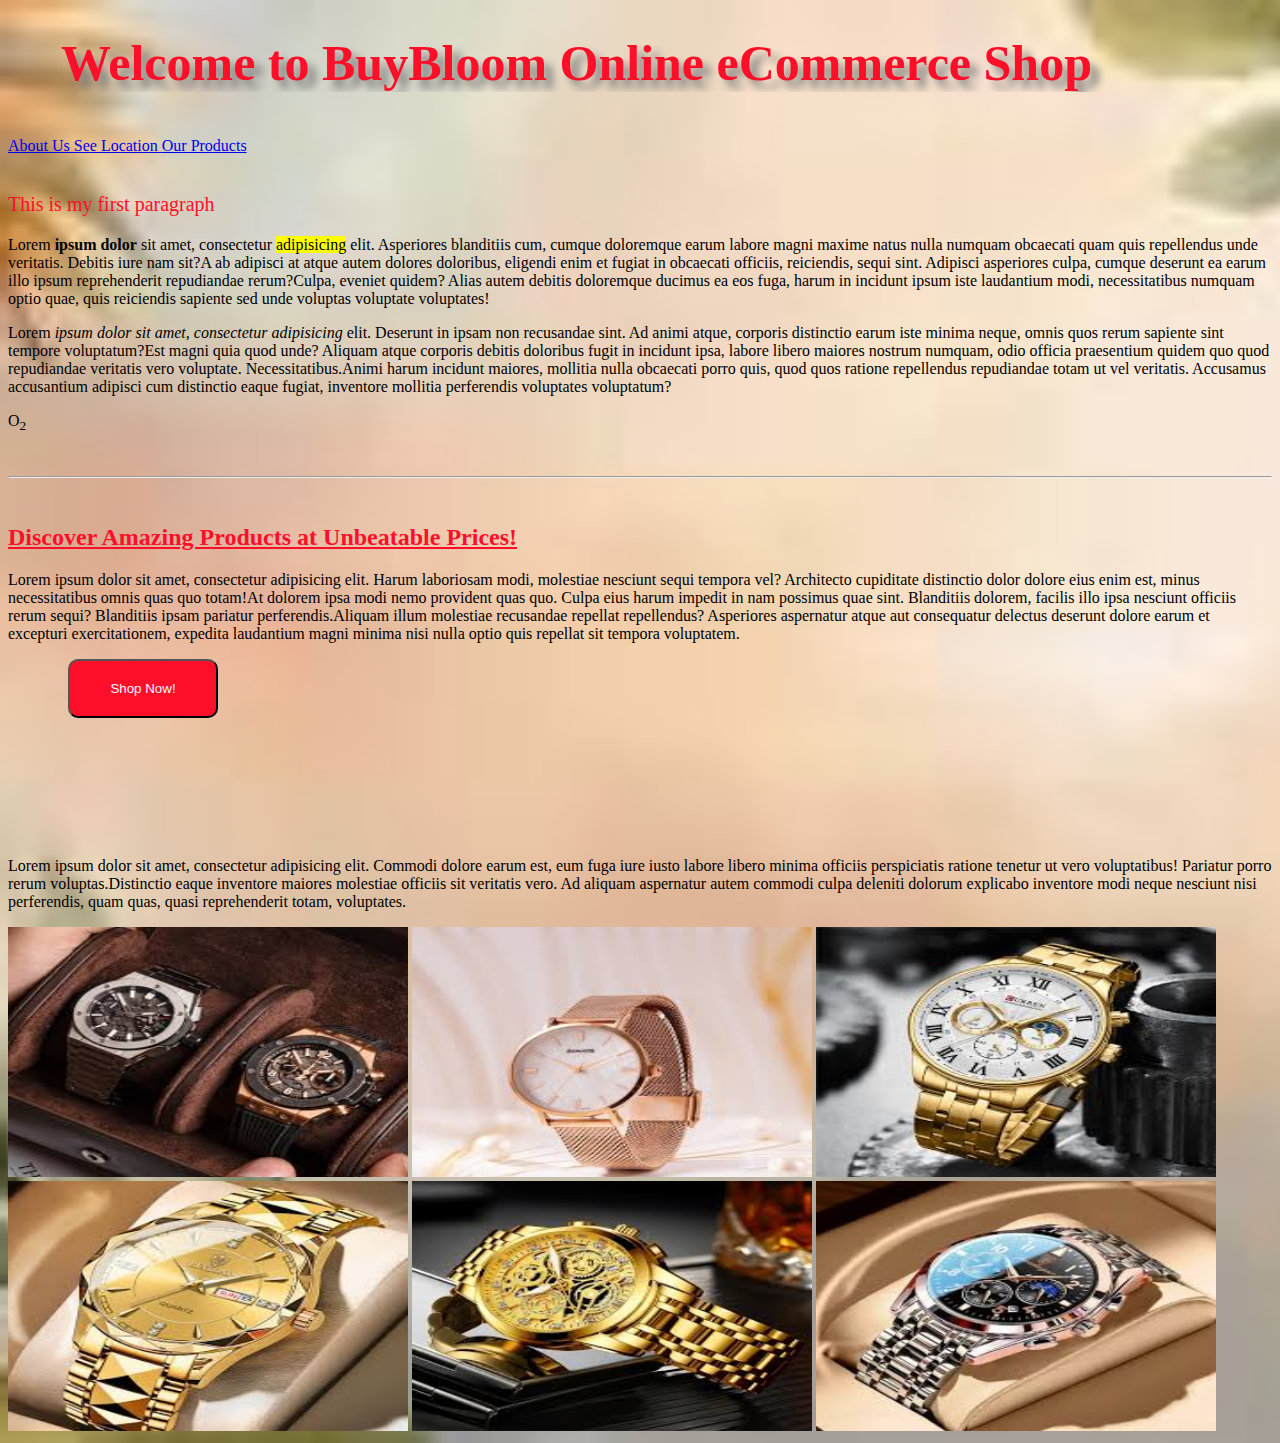
<file: index.html>
<!doctype html>
<html lang="en">
<head>
    <meta charset="UTF-8">
    <meta name="viewport"
          content="width=device-width, user-scalable=no, initial-scale=1.0, maximum-scale=1.0, minimum-scale=1.0">
    <meta http-equiv="X-UA-Compatible" content="ie=edge">
    <!----Favicon-->
    <link rel="icon" href="assets/home.png">

    <title>Homepage</title>

    <link rel="stylesheet" href="css/main.css">


    <style>

        body{
            background-image: url("assets/image.png");
            background-repeat: no-repeat;
            background-size: cover;

        }

    </style>




</head>
<body>

<h1><marquee behavior="alternate" direction="right">Welcome to BuyBloom Online eCommerce Shop</marquee> </h1>

<!----Links--->
<a href="about.html" target="_blank"> About Us  </a>
<a href="location.html" target="_self"> See Location </a>
<a href="products.html">Our Products</a>





<br><br>


<p style="color: #fe0f29; font-size: 20px">This is my first paragraph</p>
<p><span>Lorem <b>ipsum dolor</b> sit amet, consectetur <mark>adipisicing</mark> elit. Asperiores blanditiis cum, cumque doloremque earum labore magni maxime natus nulla numquam obcaecati quam quis repellendus unde veritatis. Debitis iure nam sit?</span><span>A ab adipisci at atque autem dolores doloribus, eligendi enim et fugiat in obcaecati officiis, reiciendis, sequi sint. Adipisci asperiores culpa, cumque deserunt ea earum illo ipsum reprehenderit repudiandae rerum?</span><span>Culpa, eveniet quidem? Alias autem debitis doloremque ducimus ea eos fuga, harum in incidunt ipsum iste laudantium modi, necessitatibus numquam optio quae, quis reiciendis sapiente sed unde voluptas voluptate voluptates!</span></p>
<p><span>Lorem <i>ipsum dolor sit amet, consectetur adipisicing</i> elit. Deserunt in ipsam non recusandae sint. Ad animi atque, corporis distinctio earum iste minima neque, omnis quos rerum sapiente sint tempore voluptatum?</span><span>Est magni quia quod unde? Aliquam atque corporis debitis doloribus fugit in incidunt ipsa, labore libero maiores nostrum numquam, odio officia praesentium quidem quo quod repudiandae veritatis vero voluptate. Necessitatibus.</span><span>Animi harum incidunt maiores, mollitia nulla obcaecati porro quis, quod quos ratione repellendus repudiandae totam ut vel veritatis. Accusamus accusantium adipisci cum distinctio eaque fugiat, inventore mollitia perferendis voluptates voluptatum?</span></p>
<p>O<sub>2</sub></p>


<br>
<hr>

<br>

<h2 style="color: #fe0f29"> <u>Discover Amazing Products at Unbeatable Prices!</u> </h2>
<p><span>Lorem ipsum dolor sit amet, consectetur adipisicing elit. Harum laboriosam modi, molestiae nesciunt sequi tempora vel? Architecto cupiditate distinctio dolor dolore eius enim est, minus necessitatibus omnis quas quo totam!</span><span>At dolorem ipsa modi nemo provident quas quo. Culpa eius harum impedit in nam possimus quae sint. Blanditiis dolorem, facilis illo ipsa nesciunt officiis rerum sequi? Blanditiis ipsam pariatur perferendis.</span><span>Aliquam illum molestiae recusandae repellat repellendus? Asperiores aspernatur atque aut consequatur delectus deserunt dolore earum et excepturi exercitationem, expedita laudantium magni minima nisi nulla optio quis repellat sit tempora voluptatem.</span></p>
<button>Shop Now!</button>

<br><br><br>

<h2>
    <marquee behavior="" direction="up"> Featured Products </marquee> </h2>
<p><span>Lorem ipsum dolor sit amet, consectetur adipisicing elit. Commodi dolore earum est, eum fuga iure iusto labore libero minima officiis perspiciatis ratione tenetur ut vero voluptatibus! Pariatur porro rerum voluptas.</span><span>Distinctio eaque inventore maiores molestiae officiis sit veritatis vero. Ad aliquam aspernatur autem commodi culpa deleniti dolorum explicabo inventore modi neque nesciunt nisi perferendis, quam quas, quasi reprehenderit totam, voluptates.</span></p>

<img src="assets/watch7.jpeg" alt="watch">
<img src="assets/watch2.jpeg" alt="">
<img src="assets/watch3.jpeg" alt="">
<img src="assets/watch4.jpeg" alt="">
<img src="assets/watch5.jpeg" alt="">
<img src="assets/watch1.jpeg" alt="">







</body>
</html>
</file>
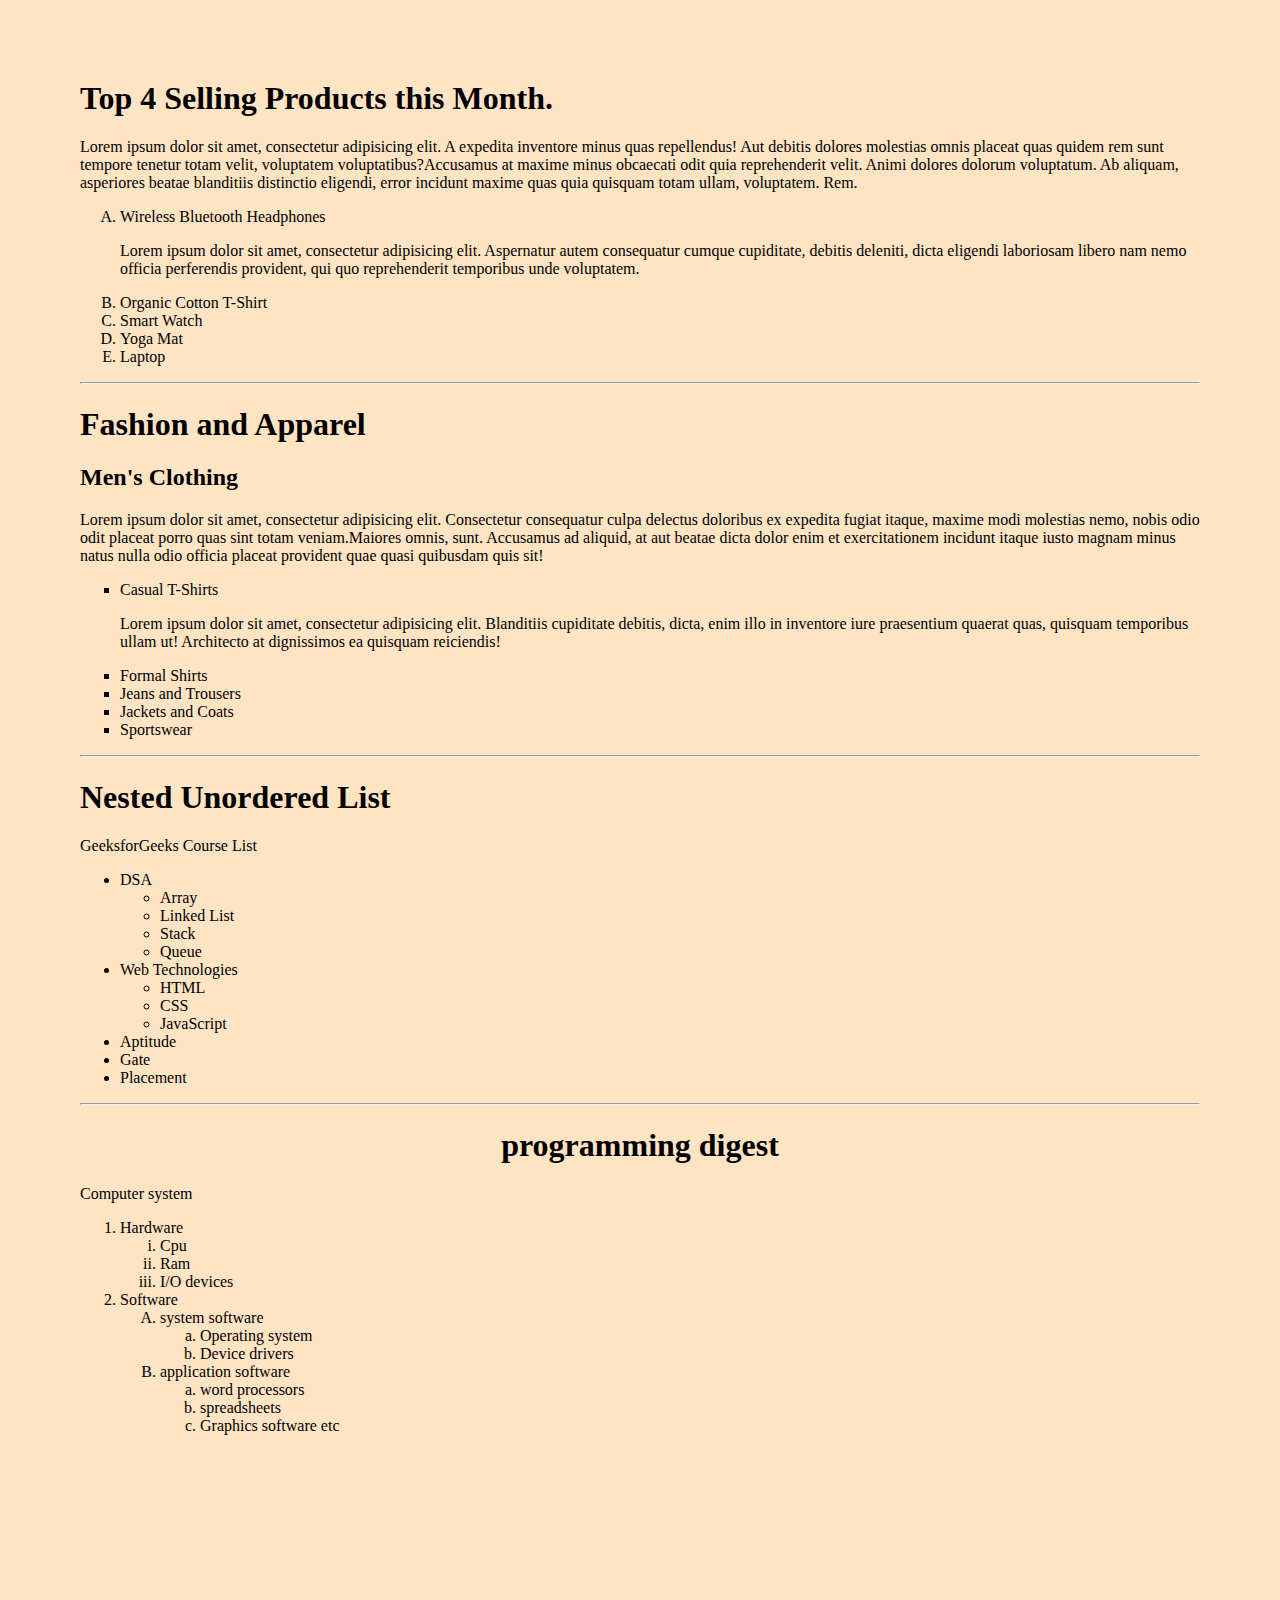
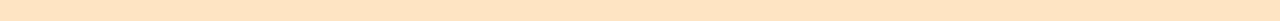
<file: about.html>
<!doctype html>
<html lang="en">
<head>
    <meta charset="UTF-8">
    <meta name="viewport"
          content="width=device-width, user-scalable=no, initial-scale=1.0, maximum-scale=1.0, minimum-scale=1.0">
    <meta http-equiv="X-UA-Compatible" content="ie=edge">

    <link rel="icon" href="assets/about.png">
    <title>About Page - BuyBloom</title>

    <link rel="stylesheet" href="css/about.css">


</head>
<body>

<!----Ordered List----->
<h1>Top 4 Selling Products this Month.</h1>
<p><span>Lorem ipsum dolor sit amet, consectetur adipisicing elit. A expedita inventore minus quas repellendus! Aut debitis dolores molestias omnis placeat quas quidem rem sunt tempore tenetur totam velit, voluptatem voluptatibus?</span><span>Accusamus at maxime minus obcaecati odit quia reprehenderit velit. Animi dolores dolorum voluptatum. Ab aliquam, asperiores beatae blanditiis distinctio eligendi, error incidunt maxime quas quia quisquam totam ullam, voluptatem. Rem.</span></p>

<ol type="A">
    <li>Wireless Bluetooth Headphones</li>
    <p>Lorem ipsum dolor sit amet, consectetur adipisicing elit. Aspernatur autem consequatur cumque cupiditate, debitis deleniti, dicta eligendi laboriosam libero nam nemo officia perferendis provident, qui quo reprehenderit temporibus unde voluptatem.</p>
    <li>Organic Cotton T-Shirt</li>
    <li>Smart Watch</li>
    <li>Yoga Mat</li>
    <li>Laptop</li>
</ol>

<hr>





<!-----Unordered List---->
<h1>Fashion and Apparel</h1>
<h2>Men's Clothing</h2>
<p><span>Lorem ipsum dolor sit amet, consectetur adipisicing elit. Consectetur consequatur culpa delectus doloribus ex expedita fugiat itaque, maxime modi molestias nemo, nobis odio odit placeat porro quas sint totam veniam.</span><span>Maiores omnis, sunt. Accusamus ad aliquid, at aut beatae dicta dolor enim et exercitationem incidunt itaque iusto magnam minus natus nulla odio officia placeat provident quae quasi quibusdam quis sit!</span></p>

<ul style="list-style-type: square">
    <li>Casual T-Shirts</li>
    <p>Lorem ipsum dolor sit amet, consectetur adipisicing elit. Blanditiis cupiditate debitis, dicta, enim illo in inventore iure praesentium quaerat quas, quisquam temporibus ullam ut! Architecto at dignissimos ea quisquam reiciendis!</p>
    <li>Formal Shirts</li>
    <li>Jeans and Trousers</li>
    <li>Jackets and Coats</li>
    <li>Sportswear</li>
</ul>

<hr>

<!---Nested List-->
<h1>Nested Unordered List</h1>
<p>GeeksforGeeks Course List</p>


<ul>
    <li>DSA

        <ul>
            <li>Array</li>
            <li>Linked List</li>
            <li>Stack</li>
            <li>Queue</li>
        </ul>

    </li>
    <li>Web Technologies

        <ul>
            <li>HTML</li>
            <li>CSS</li>
            <li>JavaScript</li>
        </ul>


    </li>
    <li>Aptitude</li>
    <li>Gate</li>
    <li>Placement</li>
</ul>

<hr>
<!--assignment-->
<h1 style="text-align: center">programming digest</h1>
<p>Computer system</p>
<ol>

    <li>Hardware
    <ol type="i">
        <li>Cpu</li>
        <li>Ram</li>
        <li>I/O devices</li>
    </ol>

    </li>
    <li>Software
    <ol type="A">
        <li>system software
        <ol type="a">
            <li>Operating system</li>
            <li>Device drivers</li>
        </ol>
        </li>
        <li>application software
        <ol type="a">
            <li>word processors</li>
            <li>spreadsheets</li>
            <li>Graphics software etc</li>
        </ol>
        </li>
    </ol>

    </li>

</ol>










<br><br><br><br><br>
</body>
</html>
</file>
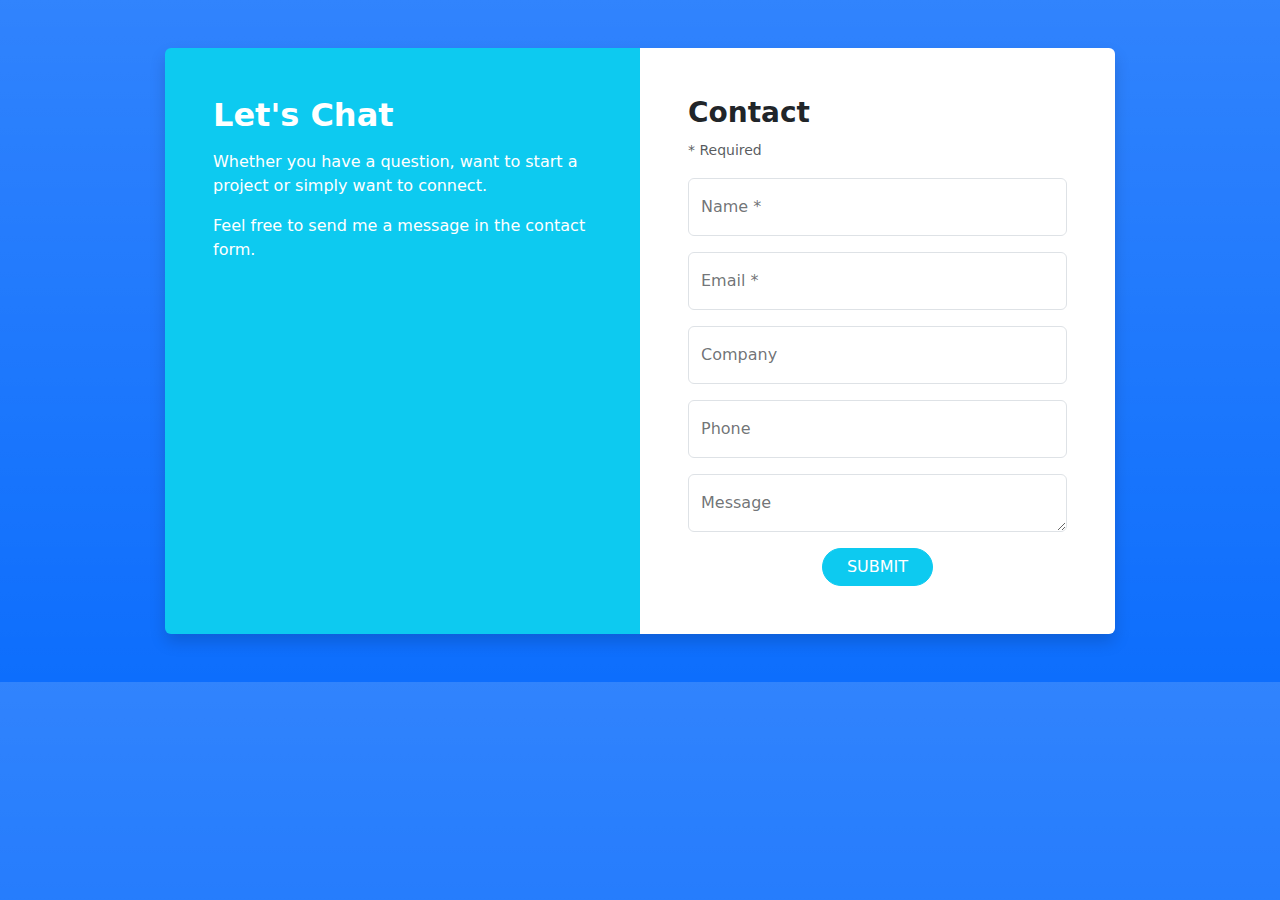
<file: contact.html>
<!DOCTYPE html>
<html lang="en">
<head>
    <meta charset="UTF-8">
    <meta name="viewport" content="width=device-width, initial-scale=1.0">
    <title>contact</title>
    <link rel="stylesheet" href="bootstrap/css/bootstrap.min.css">

    <script src="bootstrap/js/bootstrap.min.js"></script>
</head>
<body class="bg-primary bg-gradient">
    

    <div class="container py-5">
  <div class="row justify-content-center">
    <div class="col-lg-10">

      <div class="row shadow rounded overflow-hidden">

        
        <div class="col-md-6 bg-info text-white p-5">
          <h2 class="fw-bold">Let's Chat</h2>
          <p class="mt-3">
            Whether you have a question, want to start a project or simply want to
            connect.
          </p>
          <p> Feel free to send me a message in the contact form.</p>
        </div>

    
        <div class="col-md-6 bg-white p-5">
          <h3 class="fw-bold">Contact</h3>
          <small class="text-muted">* Required</small>

          <form action="" class="mt-3">

            <div class=" mb-3 form-floating">
              <label class="name">Name *</label>
              <input type="text" class="form-control" id="name" required>
            </div>

            <div class="mb-3 form-floating">
              <label class="email">Email *</label>
              <input type="email" class="form-control" id="email" required>
            </div>

            <div class="mb-3 form-floating">
              <label class="company">Company</label>
              <input type="text" class="form-control" id="Company">
            </div>

            <div class="mb-3 form-floating">
              <label class="phone">Phone</label>
              <input type="tel" class="form-control" id="phone">
            </div>

            <div class="mb-3 form-floating">
              <label class="message">Message</label>
              <textarea class="form-control" rows="5" id="message"></textarea>
            </div>

            <div class="text-center">
                <button type="submit" class="btn btn-info text-white px-4 rounded-pill ">SUBMIT</button>
            </div>

          </form>
        </div>

      </div>
    </div>
  </div>
</div>
</body>
</html>
</file>
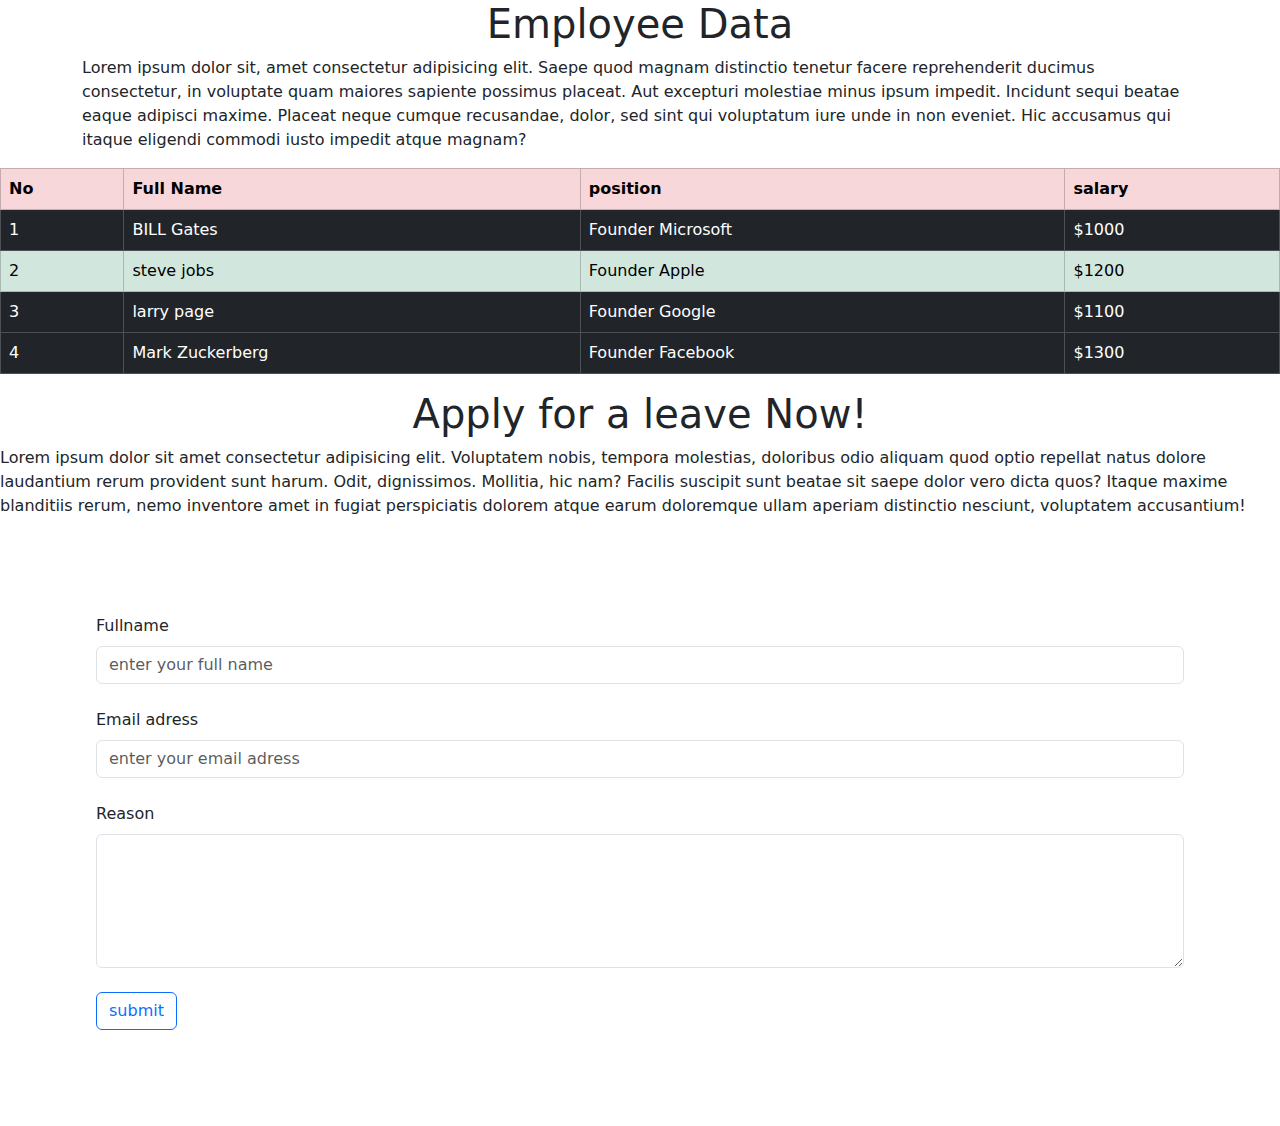
<file: employee.html>
<!DOCTYPE html>
<html lang="en">
<head>
    <meta charset="UTF-8">
    <meta name="viewport" content="width=device-width, initial-scale=1.0">
    <title>Employee pge- BuyBloom</title>

    <link rel="stylesheet" href="bootstrap/css/bootstrap.min.css">

    <script src="bootstrap/js/bootstrap.min.js"></script>
</head>
<body>
    <h1 class="text-center">Employee Data</h1>
    <p class="container">Lorem ipsum dolor sit, amet consectetur adipisicing elit. Saepe quod magnam distinctio tenetur facere reprehenderit ducimus consectetur, in voluptate quam maiores sapiente possimus placeat. Aut excepturi molestiae minus ipsum impedit.
    Incidunt sequi beatae eaque adipisci maxime. Placeat neque cumque recusandae, dolor, sed sint qui voluptatum iure unde in non eveniet. Hic accusamus qui itaque eligendi commodi iusto impedit atque magnam?</p>

   <table class="table table-bordered table-hover table-dark">
     <tr class="table-danger">
       <th>No</th>
       <th>Full Name </th>
       <th>position</th>
       <th>salary</th>

     </tr>
      <tr class="table-dark">
        <td>1</td>
        <td>BILL Gates</td>
        <td>Founder Microsoft</td>
        <td>$1000</td>
      </tr>
      
      <tr class="table-success">
        <td>2</td>
        <td>steve jobs</td>
        <td>Founder Apple</td>
        <td>$1200</td>
      </tr>
       
      <tr>
        <td>3</td>
        <td>larry page</td>
        <td>Founder Google</td>
        <td>$1100</td>
      </tr>
       
      <tr>
        <td>4</td>
        <td>Mark Zuckerberg</td>
        <td>Founder Facebook</td>
        <td>$1300</td>
      </tr>

   </table>
   <!--Bootsrap form-->
   <h1 class="text-center">Apply for a leave Now!</h1>
   <p>Lorem ipsum dolor sit amet consectetur adipisicing elit. Voluptatem nobis, tempora molestias, doloribus odio aliquam quod optio repellat natus dolore laudantium rerum provident sunt harum. Odit, dignissimos. Mollitia, hic nam?
   Facilis suscipit sunt beatae sit saepe dolor vero dicta quos? Itaque maxime blanditiis rerum, nemo inventore amet in fugiat perspiciatis dolorem atque earum doloremque ullam aperiam distinctio nesciunt, voluptatem accusantium!</p>
   
   <form action="" class="m-5  p-5 rounded-5">

    <div class="mb-4">
        <label for="fullname" class="form-label">Fullname</label>
    <input type="text" class="form-control" id="fullname" placeholder="enter your full name">
    </div>

    <div class="mb-4">
        <label for="email" class="form-label">Email adress</label>
    <input type="email" class="form-control" id="email" placeholder="enter your email adress">
    </div>

    <div class="mb-4">
     <label for="reason" class="form-label">Reason</label>
     <textarea name="" id="" class="form-control" rows="5"></textarea>
    </div>
    <button class="btn btn-outline-primary">submit</button>

   </form>


</body>
</html>
</file>
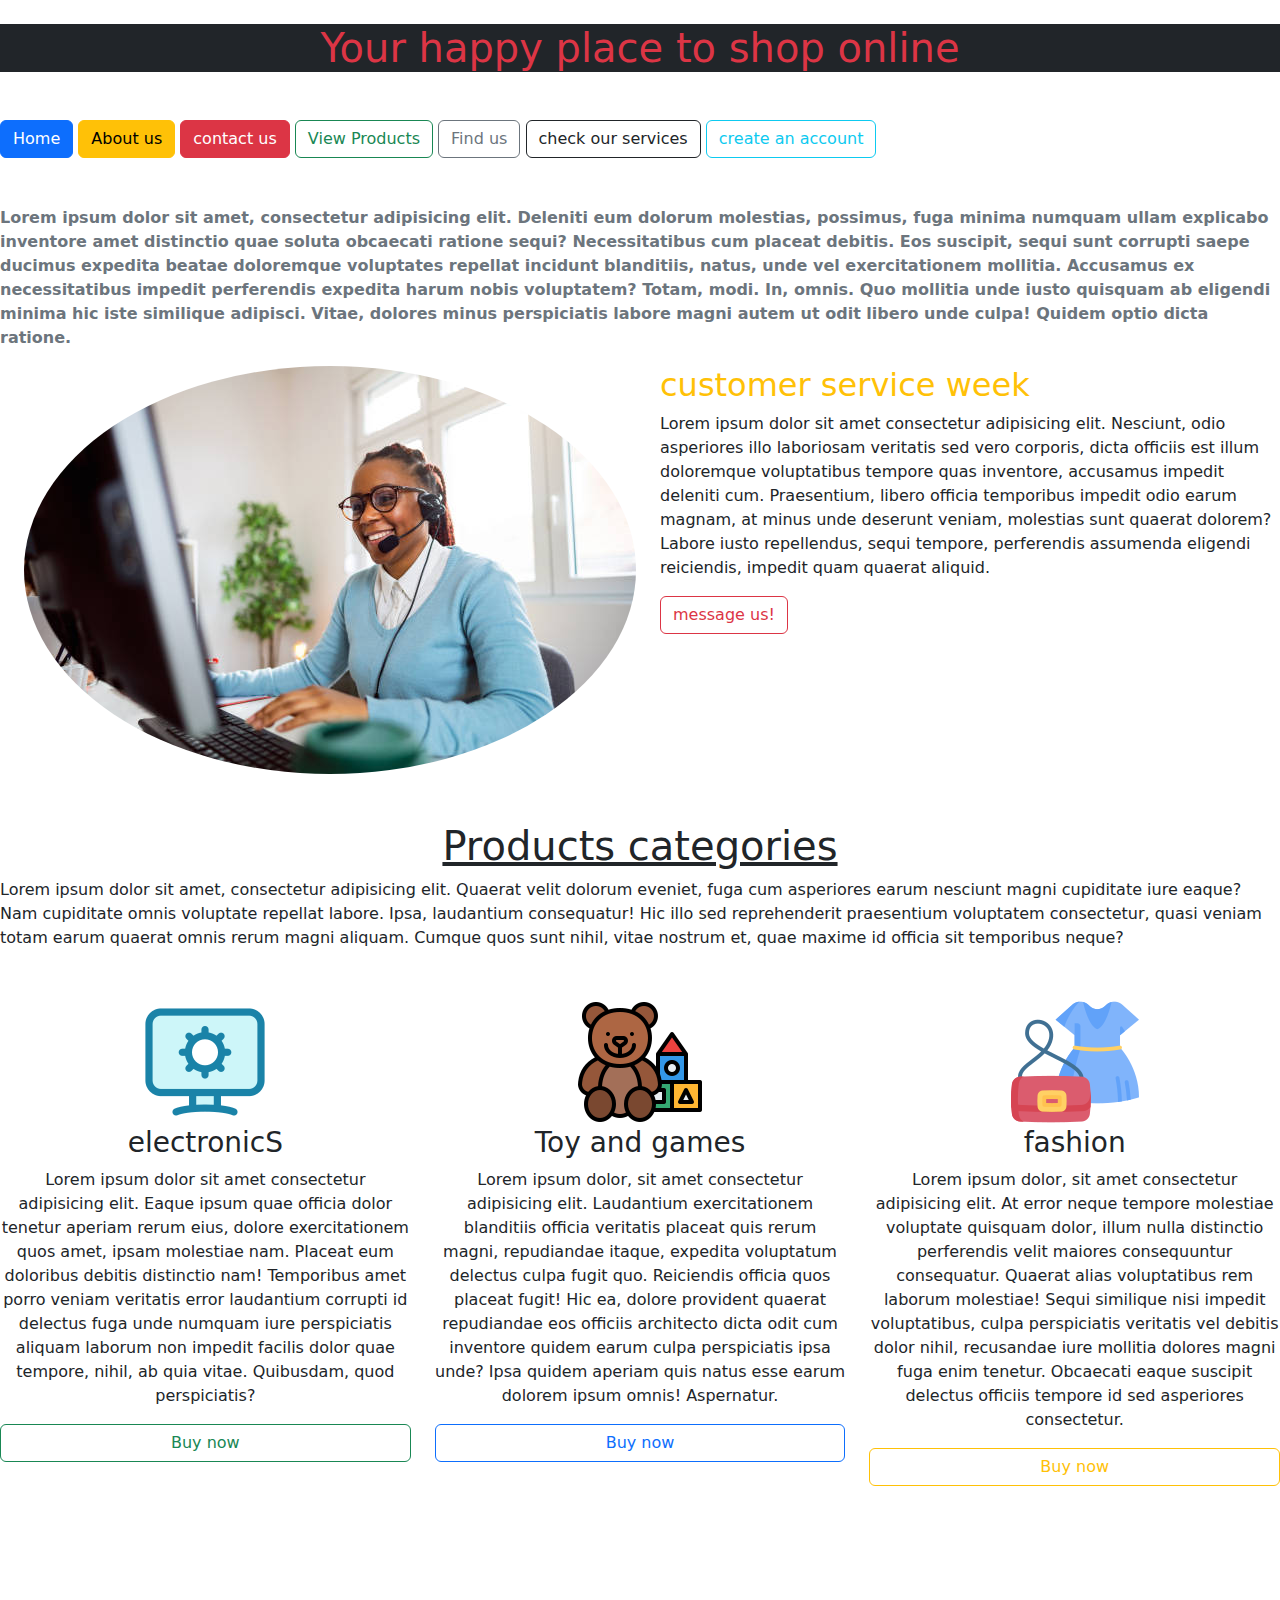
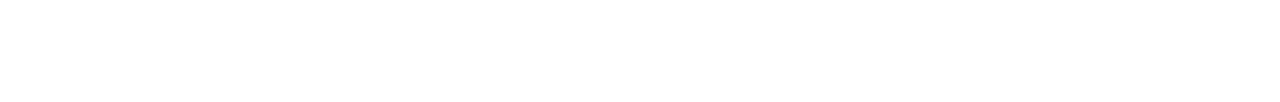
<file: info.html>
<!DOCTYPE html>
<html lang="en">
<head>
    <meta charset="UTF-8">
    <meta name="viewport" content="width=device-width, initial-scale=1.0">
    <title>information page- BuyBloom</title>

    <link rel="stylesheet" href="bootstrap/css/bootstrap.min.css">

    <script src="bootstrap/js/bootstrap.min.js"></script>

</head>
<body>
   
    <h1 class="text-center text-danger bg-dark mt-4 mb-5">Your happy place to shop online</h1>
    
    <button class="btn btn-primary">Home</button>
    <button class="btn btn-warning">About us</button>
    <button class="btn btn-danger">contact us</button>
    <button class="btn btn-outline-success"> View Products</button>
    <button class="btn btn-outline-secondary">Find us</button>
    <button class="btn btn-outline-dark">check our services</button>
    <button class="btn btn-outline-info">create an account</button>







    <p class="text-secondary fw-bolder mt-5 mb-3" >Lorem ipsum dolor sit amet, consectetur adipisicing elit. Deleniti eum dolorum molestias, possimus, fuga minima numquam ullam explicabo inventore amet distinctio quae soluta obcaecati ratione sequi? Necessitatibus cum placeat debitis.
    Eos suscipit, sequi sunt corrupti saepe ducimus expedita beatae doloremque voluptates repellat incidunt blanditiis, natus, unde vel exercitationem mollitia. Accusamus ex necessitatibus impedit perferendis expedita harum nobis voluptatem? Totam, modi.
    In, omnis. Quo mollitia unde iusto quisquam ab eligendi minima hic iste similique adipisci. Vitae, dolores minus perspiciatis labore magni autem ut odit libero unde culpa! Quidem optio dicta ratione.</p>

     <div class="d-flex ms-4">
        <img src="assets/customer.jpg" alt="" class="rounded-circle me-4">
        <div>
            <h2 class="text-warning">customer service week</h2>
            <p>Lorem ipsum dolor sit amet consectetur adipisicing elit. Nesciunt, odio asperiores illo laboriosam veritatis sed vero corporis, dicta officiis est illum doloremque voluptatibus tempore quas inventore, accusamus impedit deleniti cum.
            Praesentium, libero officia temporibus impedit odio earum magnam, at minus unde deserunt veniam, molestias sunt quaerat dolorem? Labore iusto repellendus, sequi tempore, perferendis assumenda eligendi reiciendis, impedit quam quaerat aliquid.</p>
           <button class="btn btn-outline-danger">message us!</button>
        </div>

     </div>

     <!--bootstrap grid system-->

     <h1 class="mt-5 text-center text-decoration-underline">Products categories</h1>
     <p>Lorem ipsum dolor sit amet, consectetur adipisicing elit. Quaerat velit dolorum eveniet, fuga cum asperiores earum nesciunt magni cupiditate iure eaque? Nam cupiditate omnis voluptate repellat labore. Ipsa, laudantium consequatur!
     Hic illo sed reprehenderit praesentium voluptatem consectetur, quasi veniam totam earum quaerat omnis rerum magni aliquam. Cumque quos sunt nihil, vitae nostrum et, quae maxime id officia sit temporibus neque?</p>

     <div class="row mt-5">

        <div class="col text-center">
            <img src="assets/electronic.png" alt="">
            <h3>electronicS</h3>
            <p>Lorem ipsum dolor sit amet consectetur adipisicing elit. Eaque ipsum quae officia dolor tenetur aperiam rerum eius, dolore exercitationem quos amet, ipsam molestiae nam. Placeat eum doloribus debitis distinctio nam!
            Temporibus amet porro veniam veritatis error laudantium corrupti id delectus fuga unde numquam iure perspiciatis aliquam laborum non impedit facilis dolor quae tempore, nihil, ab quia vitae. Quibusdam, quod perspiciatis?</p>
           <a href="products.html" class="btn btn-outline-success w-100">Buy now</a>

        </div>

        <div class="col text-center">
            <img src="assets/toy.png" alt="">
            <h3>Toy and games</h3>
            <p>Lorem ipsum dolor, sit amet consectetur adipisicing elit. Laudantium exercitationem blanditiis officia veritatis placeat quis rerum magni, repudiandae itaque, expedita voluptatum delectus culpa fugit quo. Reiciendis officia quos placeat fugit!
            Hic ea, dolore provident quaerat repudiandae eos officiis architecto dicta odit cum inventore quidem earum culpa perspiciatis ipsa unde? Ipsa quidem aperiam quis natus esse earum dolorem ipsum omnis! Aspernatur.</p>
        <a href="location.html" class="btn btn-outline-primary w-100">Buy now</a>
        </div>

        <div class="col text-center">
            <img src="assets/fashion.png" alt="">
            <h3>fashion</h3>
            <p>Lorem ipsum dolor, sit amet consectetur adipisicing elit. At error neque tempore molestiae voluptate quisquam dolor, illum nulla distinctio perferendis velit maiores consequuntur consequatur. Quaerat alias voluptatibus rem laborum molestiae!
            Sequi similique nisi impedit voluptatibus, culpa perspiciatis veritatis vel debitis dolor nihil, recusandae iure mollitia dolores magni fuga enim tenetur. Obcaecati eaque suscipit delectus officiis tempore id sed asperiores consectetur.</p>
            <a href="about.html" class="btn btn-outline-warning w-100">Buy now</a>
        </div>


     </div>
     
     
     
     
     <br><br><br><br><br><br><br><br><br>
    </body>
</html>
</file>
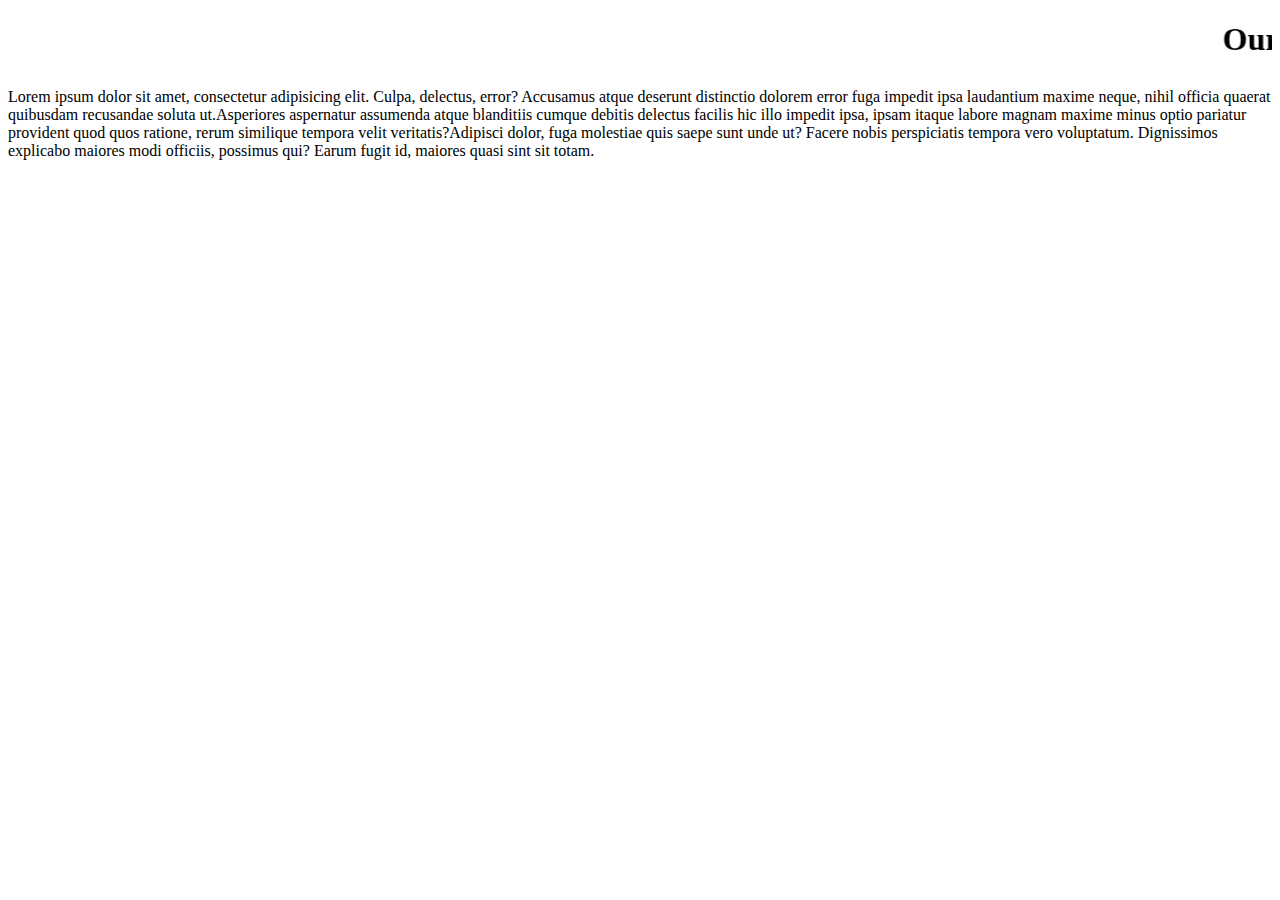
<file: location.html>
<!doctype html>
<html lang="en">
<head>
    <meta charset="UTF-8">
    <meta name="viewport"
          content="width=device-width, user-scalable=no, initial-scale=1.0, maximum-scale=1.0, minimum-scale=1.0">
    <meta http-equiv="X-UA-Compatible" content="ie=edge">

    <link rel="icon" href="assets/location.png">
    <title>Location Page - BuyBloom</title>
</head>
<body>

<h1> <marquee behavior="" direction="">  Our Location </marquee>  </h1>
<p><span>Lorem ipsum dolor sit amet, consectetur adipisicing elit. Culpa, delectus, error? Accusamus atque deserunt distinctio dolorem error fuga impedit ipsa laudantium maxime neque, nihil officia quaerat quibusdam recusandae soluta ut.</span><span>Asperiores aspernatur assumenda atque blanditiis cumque debitis delectus facilis hic illo impedit ipsa, ipsam itaque labore magnam maxime minus optio pariatur provident quod quos ratione, rerum similique tempora velit veritatis?</span><span>Adipisci dolor, fuga molestiae quis saepe sunt unde ut? Facere nobis perspiciatis tempora vero voluptatum. Dignissimos explicabo maiores modi officiis, possimus qui? Earum fugit id, maiores quasi sint sit totam.</span></p>

<iframe src="https://www.google.com/maps/embed?pb=!1m18!1m12!1m3!1d3988.8228090951116!2d36.76765257478921!3d-1.279950535618833!2m3!1f0!2f0!3f0!3m2!1i1024!2i768!4f13.1!3m3!1m2!1s0x182f19f7fd53fbfd%3A0x40b8907600d98711!2sLavington%20Mall!5e0!3m2!1sen!2ske!4v1761742693250!5m2!1sen!2ske" width="100%" height="550px" style="border:0;" allowfullscreen="" loading="lazy" referrerpolicy="no-referrer-when-downgrade"></iframe>

</body>
</html>
</file>
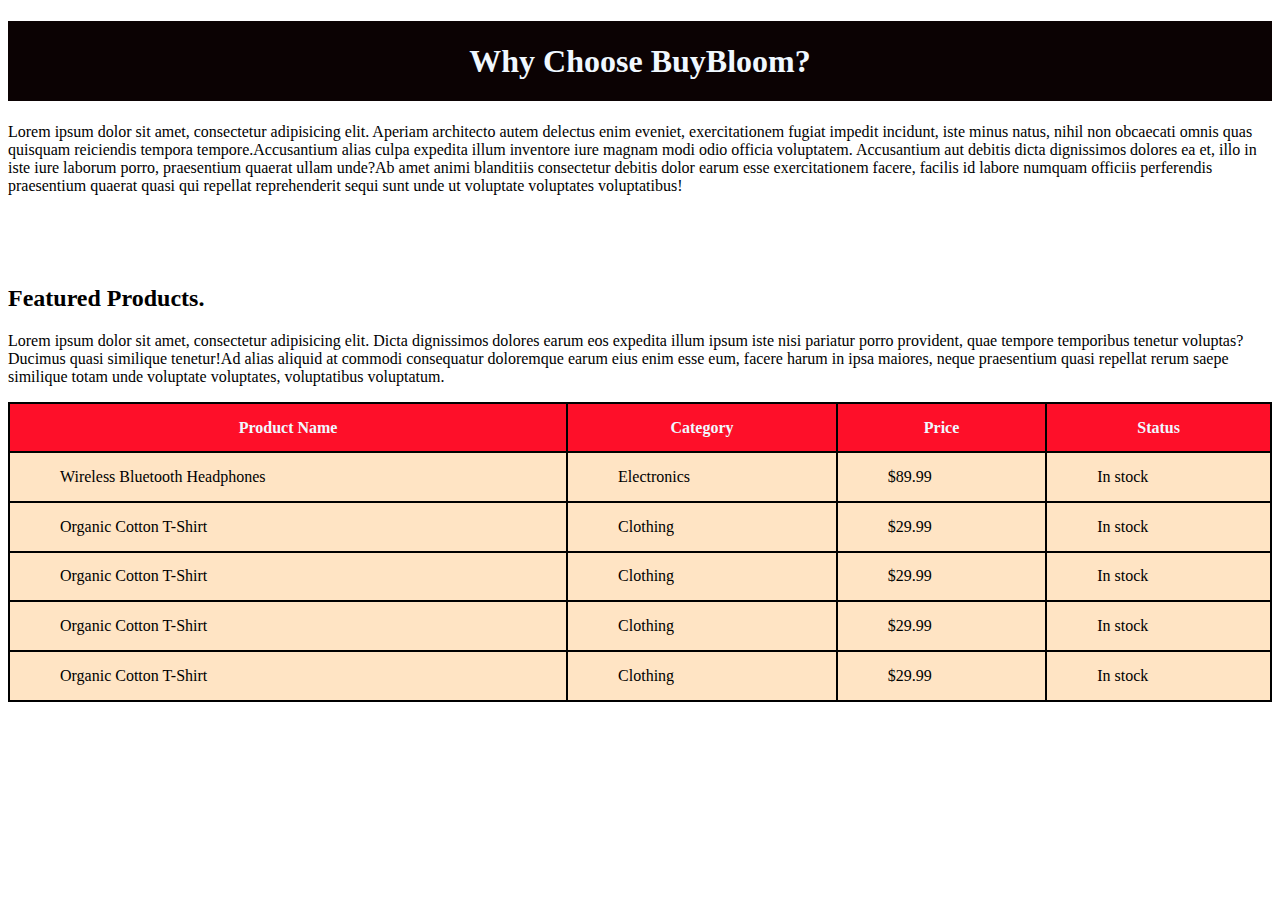
<file: products.html>
<!doctype html>
<html lang="en">
<head>
    <meta charset="UTF-8">
    <meta name="viewport"
          content="width=device-width, user-scalable=no, initial-scale=1.0, maximum-scale=1.0, minimum-scale=1.0">
    <meta http-equiv="X-UA-Compatible" content="ie=edge">
    <link rel="icon" href="assets/products.png">
    <title>Product Page - BuyBloom</title>

    <style>

        table,th,td{
            border: 2px solid black;
            border-collapse: collapse;
        }

        table{
            width: 100%;
            height: 300px;
            background-color: bisque;
        }

        td{
            padding-left: 50px;
        }

        h1{
            text-align: center;
            background-color: #0b0203;
            color: aliceblue;
            line-height: 80px;
        }

        h1:hover{
            background-color: aqua;
        }


        tr:hover{
            background-color: black;
            color: white;
        }





    </style>






</head>
<body>

<h1>Why Choose BuyBloom?</h1>
<p><span>Lorem ipsum dolor sit amet, consectetur adipisicing elit. Aperiam architecto autem delectus enim eveniet, exercitationem fugiat impedit incidunt, iste minus natus, nihil non obcaecati omnis quas quisquam reiciendis tempora tempore.</span><span>Accusantium alias culpa expedita illum inventore iure magnam modi odio officia voluptatem. Accusantium aut debitis dicta dignissimos dolores ea et, illo in iste iure laborum porro, praesentium quaerat ullam unde?</span><span>Ab amet animi blanditiis consectetur debitis dolor earum esse exercitationem facere, facilis id labore numquam officiis perferendis praesentium quaerat quasi qui repellat reprehenderit sequi sunt unde ut voluptate voluptates voluptatibus!</span></p>
<br><br><br>


<h2>Featured Products.</h2>
<p><span>Lorem ipsum dolor sit amet, consectetur adipisicing elit. Dicta dignissimos dolores earum eos expedita illum ipsum iste nisi pariatur porro provident, quae tempore temporibus tenetur voluptas? Ducimus quasi similique tenetur!</span><span>Ad alias aliquid at commodi consequatur doloremque earum eius enim esse eum, facere harum in ipsa maiores, neque praesentium quasi repellat rerum saepe similique totam unde voluptate voluptates, voluptatibus voluptatum.</span></p>

<table>

    <tr style="background-color: #fe0f29; color: aliceblue">
        <th>Product Name</th>
        <th>Category</th>
        <th>Price</th>
        <th>Status</th>
    </tr>



    <tr>
        <td>Wireless Bluetooth Headphones</td>
        <td>Electronics</td>
        <td>$89.99</td>
        <td>In stock</td>
    </tr>



    <tr>
        <td>Organic Cotton T-Shirt</td>
        <td>Clothing</td>
        <td>$29.99</td>
        <td>In stock</td>
    </tr>


     <tr>
        <td>Organic Cotton T-Shirt</td>
        <td>Clothing</td>
        <td>$29.99</td>
        <td>In stock</td>
    </tr>

     <tr>
        <td>Organic Cotton T-Shirt</td>
        <td>Clothing</td>
        <td>$29.99</td>
        <td>In stock</td>
    </tr>

     <tr>
        <td>Organic Cotton T-Shirt</td>
        <td>Clothing</td>
        <td>$29.99</td>
        <td>In stock</td>
    </tr>



</table>










</body>
</html>
</file>
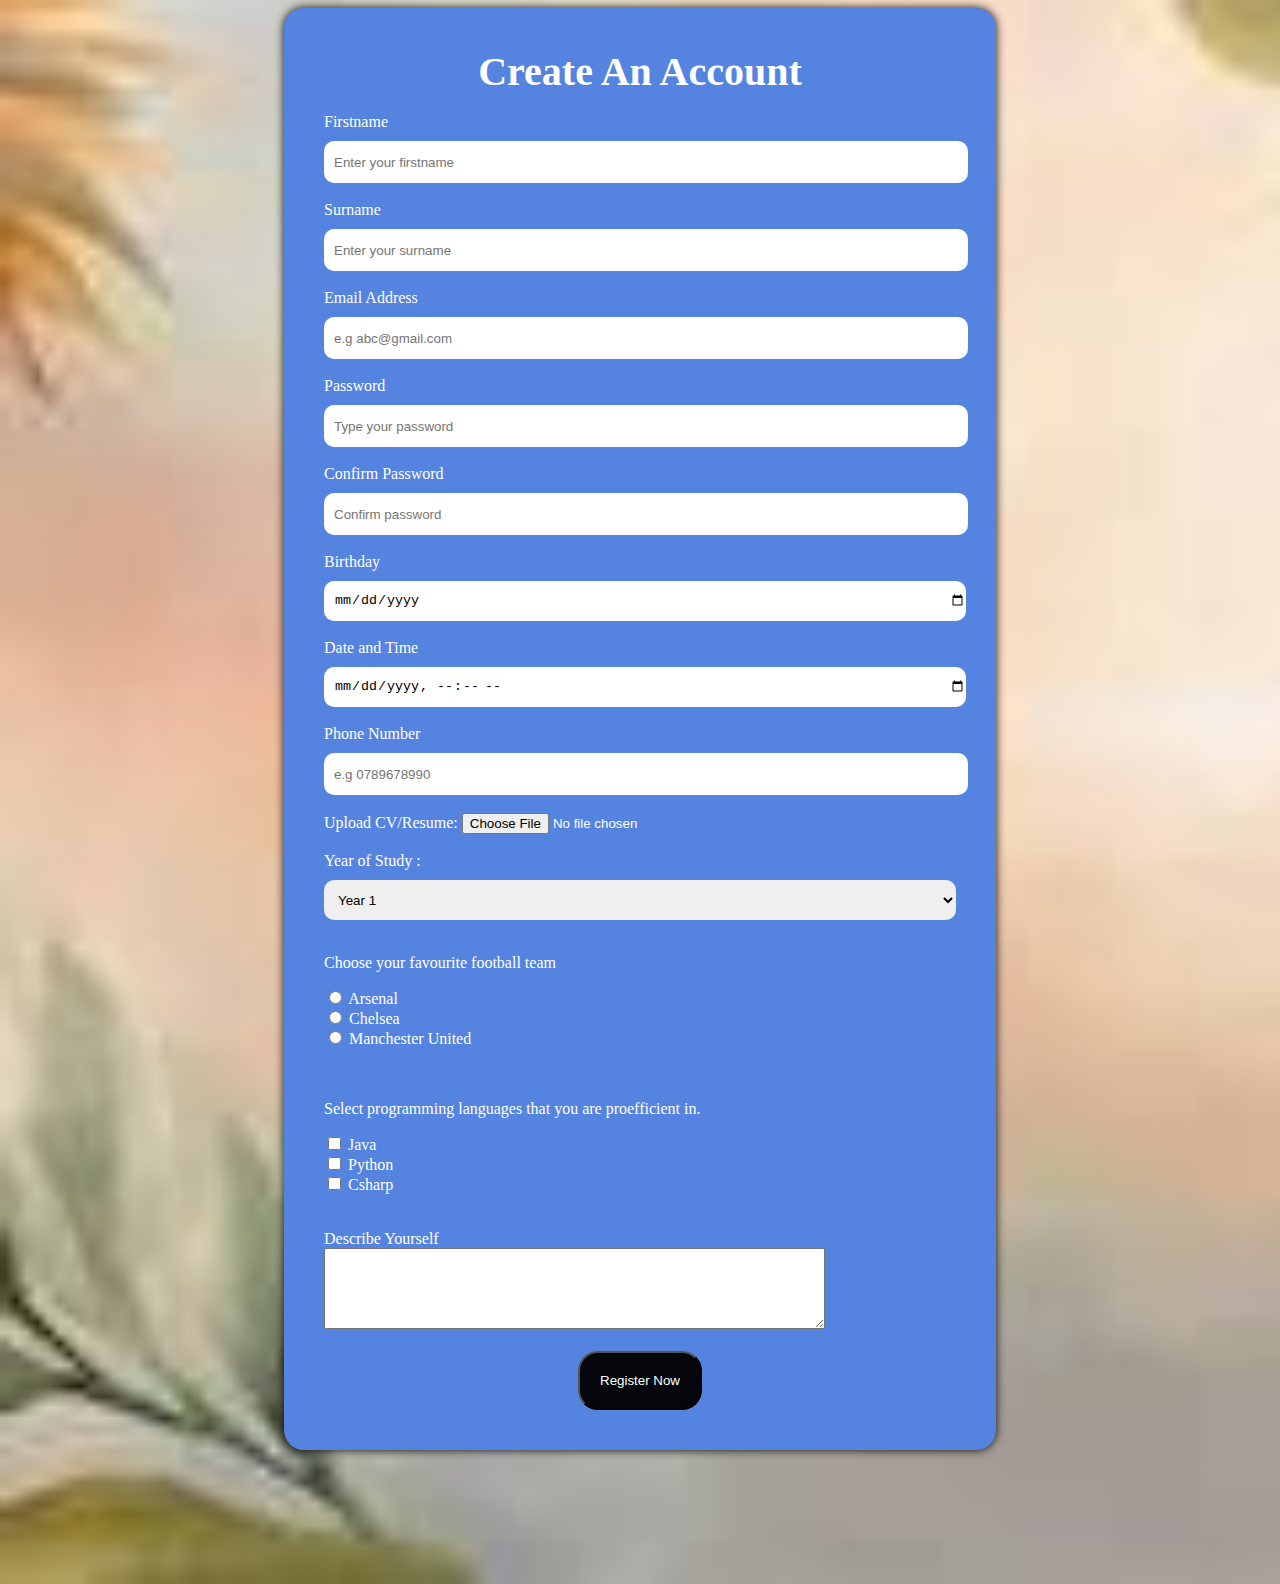
<file: register.html>
<!DOCTYPE html>
<html lang="en">
<head>
    <meta charset="UTF-8">
    <meta name="viewport" content="width=device-width, initial-scale=1.0">
    <title>Register Page - BuyBloom</title>



    <link rel="stylesheet" href="css/register.css">



</head>
<body>
    

    <form action="">

      <legend>Create An Account</legend> <br> 

      <label for="firstname"> Firstname </label>
      <input type="text" placeholder="Enter your firstname" id="firstname" required>
      <br><br>



      <label for="surname">Surname</label>
      <input type="text" placeholder="Enter your surname" id="surname" required>
      <br><br>


       <label for="email">Email Address</label>
      <input type="email" placeholder="e.g abc@gmail.com" id="email" required>
      <br><br>


       <label for="pwd">Password</label>
      <input type="password" placeholder="Type your password" id="pwd" required>
      <br><br>


      <label for="conf_pwd">Confirm Password</label>
      <input type="password" placeholder="Confirm password" id="conf_pwd" required>
      <br><br>


      <label for="yob">Birthday</label>
      <input type="date" id="yob" required>
        <br><br>


        <label for="dt">Date and Time</label>
        <input type="datetime-local" id="dt" required>
        <br><br>
    


        <label for="phone">Phone Number</label>
        <input type="tel" placeholder="e.g 0789678990" id="phone" required>
        <br><br>


        <label for="file">Upload CV/Resume: </label>
        <input type="file" id="file" required>
        <br><br>


        <label for="yos">Year of Study :</label>
        <!--Dropdrown-->
        <select name="" id="yos">

            <option value="" disabled>--Select--</option>
            <option value="">Year 1</option>
            <option value="">Year 2</option>
            <option value="">Year 3</option>
            <option value="" disabled>others</option>
            <option value="">Year 5</option>
            <option value="">Year 6</option>

        </select>

        <br><br>


        <p>Choose your favourite football team</p>
        <input type="radio" id="arsenal" name="team">
        <label for="arsenal">Arsenal</label> <br>


         <input type="radio" id="chelsea" name="team">
        <label for="chelsea">Chelsea</label> <br>

         <input type="radio" id="manu" name="team">
        <label for="manu">Manchester United</label> <br>


        <br><br>

        <p>Select programming languages that you are proefficient in.</p>
        <input type="checkbox" id="java" name="java" >
        <label for="java">Java</label> <br>

         <input type="checkbox" id="python" name="python">
        <label for="python">Python</label> <br>

         <input type="checkbox" id="csharp" name="csharp">
        <label for="csharp">Csharp</label> <br>

        <br><br>


        <label for="message">Describe Yourself</label> <br>
        <textarea name="" id="message" cols="60" rows="5"></textarea>
        <br><br>



        <button type="submit">Register Now</button>

 

        
        









 


    </form>




<br><br><br><br><br><br><br>
</body>
</html>
</file>
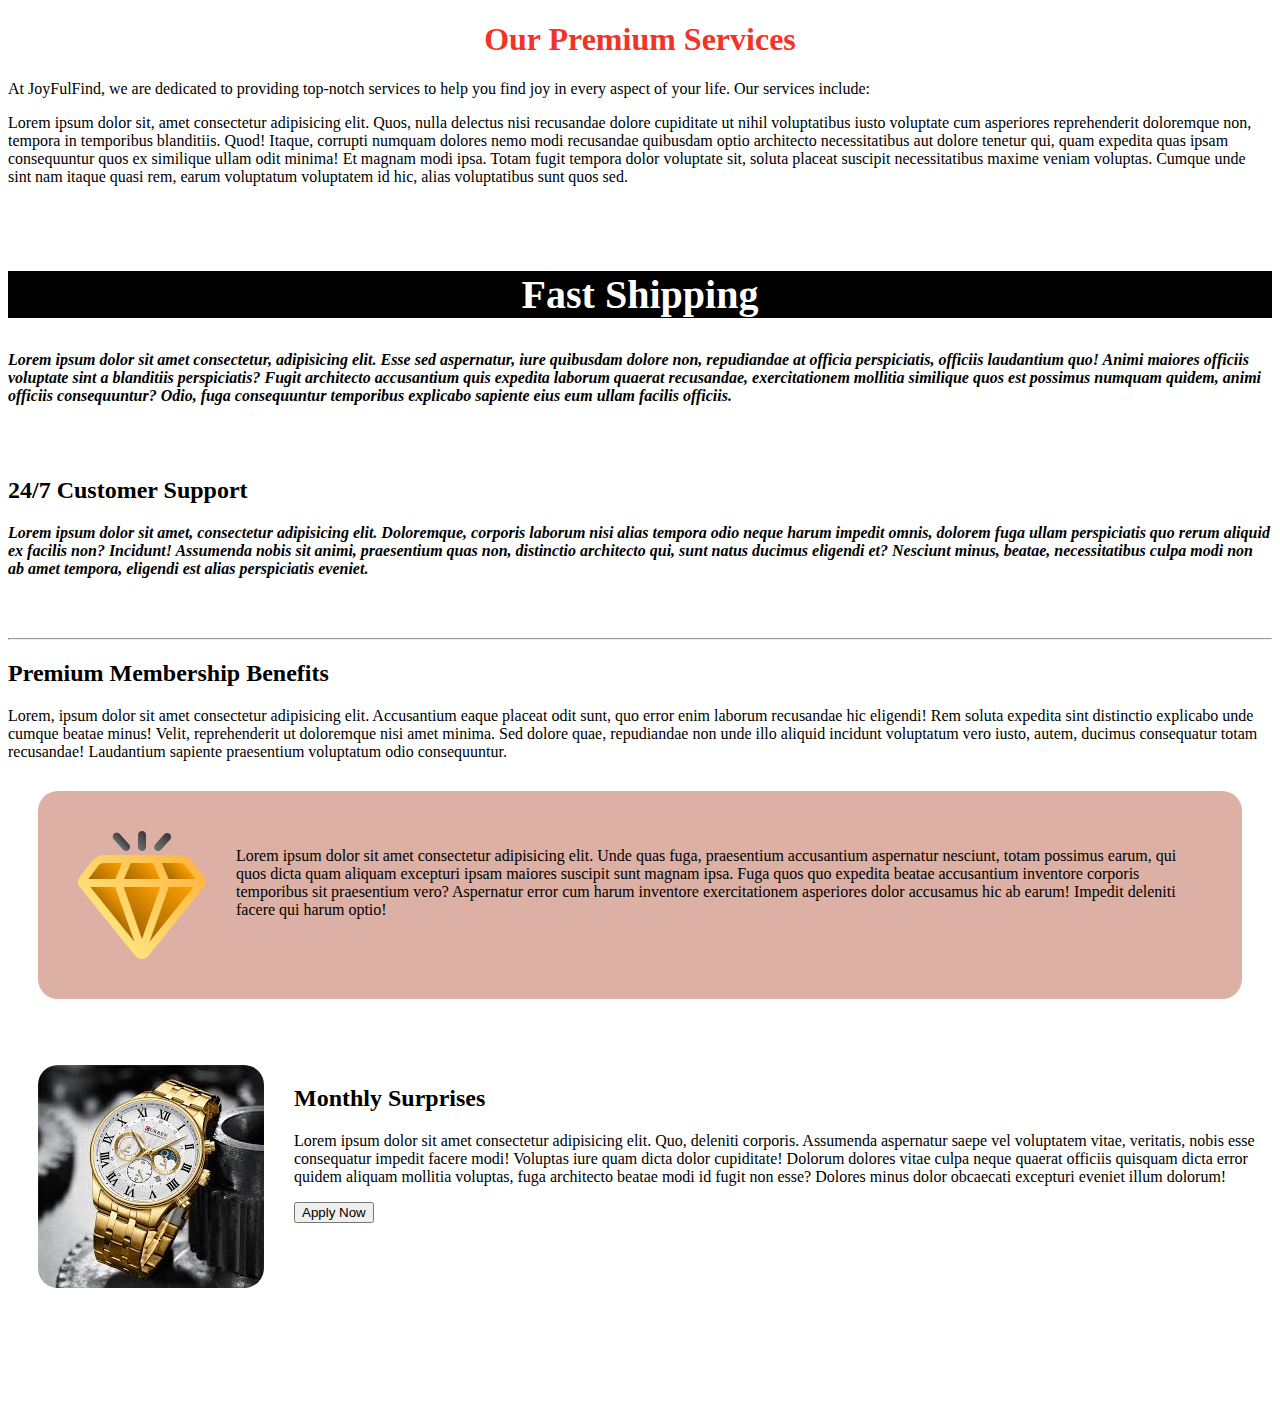
<file: services.html>
<!DOCTYPE html>
<html lang="en">
<head>
    <meta charset="UTF-8">
    <meta name="viewport" content="width=device-width, initial-scale=1.0">
    <title>Service Page - JoyFulFind</title>

    <link rel="stylesheet" href="css/services.css">


</head>
<body>


    <h1>Our Premium Services </h1>
    <p>At JoyFulFind, we are dedicated to providing top-notch services to help you find joy in every aspect of your life. Our services include:</p>
    <p>Lorem ipsum dolor sit, amet consectetur adipisicing elit. Quos, nulla delectus nisi recusandae dolore cupiditate ut nihil voluptatibus iusto voluptate cum asperiores reprehenderit doloremque non, tempora in temporibus blanditiis. Quod!
    Itaque, corrupti numquam dolores nemo modi recusandae quibusdam optio architecto necessitatibus aut dolore tenetur qui, quam expedita quas ipsam consequuntur quos ex similique ullam odit minima! Et magnam modi ipsa.
    Totam fugit tempora dolor voluptate sit, soluta placeat suscipit necessitatibus maxime veniam voluptas. Cumque unde sint nam itaque quasi rem, earum voluptatum voluptatem id hic, alias voluptatibus sunt quos sed.</p>


    <br><br>

    <h2 id="heading1">Fast Shipping</h2>
    <p class="paragraph">Lorem ipsum dolor sit amet consectetur, adipisicing elit. Esse sed aspernatur, iure quibusdam dolore non, repudiandae at officia perspiciatis, officiis laudantium quo! Animi maiores officiis voluptate sint a blanditiis perspiciatis?
    Fugit architecto accusantium quis expedita laborum quaerat recusandae, exercitationem mollitia similique quos est possimus numquam quidem, animi officiis consequuntur? Odio, fuga consequuntur temporibus explicabo sapiente eius eum ullam facilis officiis.</p>

    <br><br>

    
    <h2>24/7 Customer Support</h2>
    <p class="paragraph">Lorem ipsum dolor sit amet, consectetur adipisicing elit. Doloremque, corporis laborum nisi alias tempora odio neque harum impedit omnis, dolorem fuga ullam perspiciatis quo rerum aliquid ex facilis non? Incidunt!
    Assumenda nobis sit animi, praesentium quas non, distinctio architecto qui, sunt natus ducimus eligendi et? Nesciunt minus, beatae, necessitatibus culpa modi non ab amet tempora, eligendi est alias perspiciatis eveniet.</p>

    <br><br>

    <hr>


    <h2>Premium Membership Benefits</h2>
    <p>Lorem, ipsum dolor sit amet consectetur adipisicing elit. Accusantium eaque placeat odit sunt, quo error enim laborum recusandae hic eligendi! Rem soluta expedita sint distinctio explicabo unde cumque beatae minus!
    Velit, reprehenderit ut doloremque nisi amet minima. Sed dolore quae, repudiandae non unde illo aliquid incidunt voluptatum vero iusto, autem, ducimus consequatur totam recusandae! Laudantium sapiente praesentium voluptatum odio consequuntur.</p>


    <div id="vip">
        <img src="assets/vip.png" alt="">
    
              <p>Lorem ipsum dolor sit amet consectetur adipisicing elit. Unde quas fuga, praesentium accusantium aspernatur nesciunt, totam possimus earum, qui quos dicta quam aliquam excepturi ipsam maiores suscipit sunt magnam ipsa.
        Fuga quos quo expedita beatae accusantium inventore corporis temporibus sit praesentium vero? Aspernatur error cum harum inventore exercitationem asperiores dolor accusamus hic ab earum! Impedit deleniti facere qui harum optio!</p>
      
    </div>


    <br><br>


    <div id="surprises">
        <img src="assets/watch3.jpeg" alt="">

        <div>
            <h2>Monthly Surprises</h2>
            <p>Lorem ipsum dolor sit amet consectetur adipisicing elit. Quo, deleniti corporis. Assumenda aspernatur saepe vel voluptatem vitae, veritatis, nobis esse consequatur impedit facere modi! Voluptas iure quam dicta dolor cupiditate!
            Dolorum dolores vitae culpa neque quaerat officiis quisquam dicta error quidem aliquam mollitia voluptas, fuga architecto beatae modi id fugit non esse? Dolores minus dolor obcaecati excepturi eveniet illum dolorum!</p>
    
            <button>Apply Now</button>
       
        </div>

    </div>


    <!-- End -->



    




    







    <br><br><br><br><br><br>
</body>
</html>
</file>
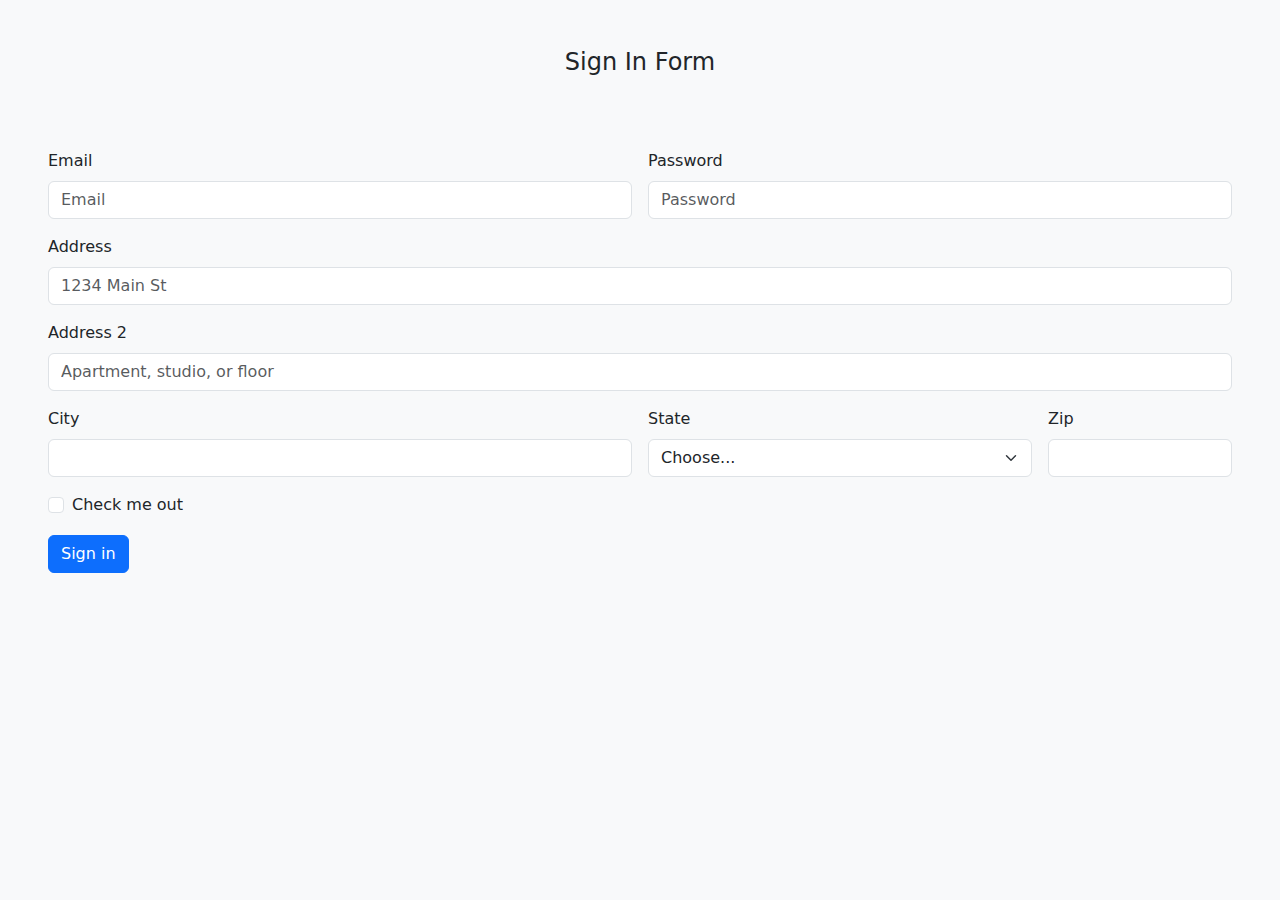
<file: sign_form.html>
<!DOCTYPE html>
<html lang="en">
<head>
    <meta charset="UTF-8">
    <meta name="viewport" content="width=device-width, initial-scale=1.0">
    <title>form</title>

     <link rel="stylesheet" href="bootstrap/css/bootstrap.min.css">

    <script src="bootstrap/js/bootstrap.min.js"></script>
</head>
<body class="bg-light py-5">
    
     <h4 class="mb-4 text-center">Sign In Form</h4>
    <form action="" class="row g-3 p-5 rounded-5" >
          <div class="col-md-6">
            <label for="Email" class="form-label">Email</label>
            <input type="email" class="form-control" id="Email" placeholder="Email">
          </div>
          <div class="col-md-6">
            <label for="Password" class="form-label">Password</label>
            <input type="password" class="form-control" id="Password" placeholder="Password">
          </div>

          <div class="col-12">
            <label for="Address" class="form-label">Address</label>
            <input type="text" class="form-control" id="Address" placeholder="1234 Main St">
          </div>

          <div class="col-12">
            <label for="Address2" class="form-label">Address 2</label>
            <input type="text" class="form-control" id="Address2" placeholder="Apartment, studio, or floor">
          </div>

          <div class="col-md-6">
            <label for="City" class="form-label">City</label>
            <input type="text" class="form-control" id="City">
          </div>

          <div class="col-md-4">
            <label for="State" class="form-label">State</label>
            <select id="State" class="form-select">
              <option selected>Choose...</option>
              <option>KENYA</option>
              <option>USA</option>
              <option>JAPAN</option>
              <option>UGANDA</option>
              <option>DUBAI</option>
            </select>
          </div>

          <div class="col-md-2">
            <label for="Zip" class="form-label">Zip</label>
            <input type="text" class="form-control" id="Zip">
          </div>

          <div class="col-12">
            <div class="form-check">
              <input class="form-check-input" type="checkbox" id="gridCheck">
              <label class="form-check-label" for="gridCheck">
                Check me out
              </label>
            </div>
          </div>

          <div class="col-12">
            <button type="submit" class="btn btn-primary">Sign in</button>
          </div>
        </form>

</body>
</html>
</file>
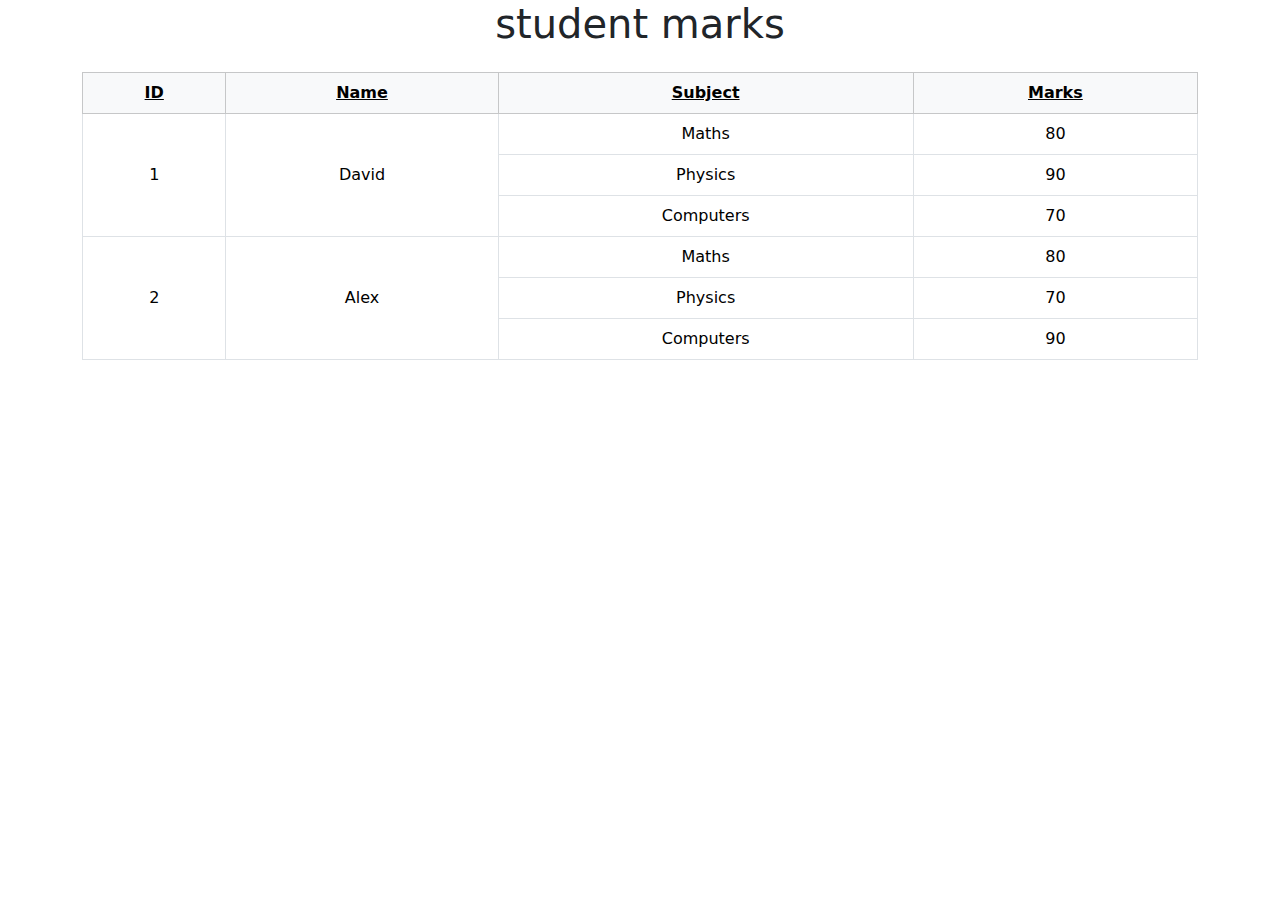
<file: table.html>
<!DOCTYPE html>
<html lang="en">
<head>
    <meta charset="UTF-8">
    <meta name="viewport" content="width=device-width, initial-scale=1.0">
    <title>Table -BuyBloom</title>

    <link rel="stylesheet" href="bootstrap/css/bootstrap.min.css">

    <script src="bootstrap/js/bootstrap.min.js"></script>
</head>
<body>
    <h1 class="text-center">student marks</h1>
    <div class="container mt-4">
  <table class="table table-bordered text-center align-middle text-dark">
    <thead class="table-light">
      <tr class="text-decoration-underline">
        <th>ID</th>
        <th>Name</th>
        <th>Subject</th>
        <th>Marks</th>
      </tr>
    </thead>

    <tbody>

      <!-- Student 1 -->
      <tr>
        <td rowspan="3">1</td>
        <td rowspan="3">David</td>
        <td>Maths</td>
        <td>80</td>
      </tr>
      <tr>
        <td>Physics</td>
        <td>90</td>
      </tr>
      <tr>
        <td>Computers</td>
        <td>70</td>
      </tr>

      <!-- Student 2 -->
      <tr>
        <td rowspan="3">2</td>
        <td rowspan="3">Alex</td>
        <td>Maths</td>
        <td>80</td>
      </tr>
      <tr>
        <td>Physics</td>
        <td>70</td>
      </tr>
      <tr>
        <td>Computers</td>
        <td>90</td>
      </tr>

    </tbody>
  </table>
</div>
</body>
</html>
</file>
<file: css/main.css>
h1{
    color: #fe0f29;
    font-size: 50px;
    text-shadow: 8px 8px 8px gray;
}

button{
    background-color: #fe0f29;
    color: aliceblue;
    width: 150px;
    padding: 20px;
    margin-left: 60px;
    margin-bottom: 30px;
    border-radius: 10px;
}

button:hover{
    background-color: gray;
}

h2{
    color: #fe0f29;
}

img{
    width: 400px;
    height: 250px;
}
</file>
<file: css/about.css>
body{
    background-color: bisque;
    margin: 80px;
}
</file>
<file: css/register.css>
form{
    background-color: rgb(85, 131, 224);
    width: 50%;
    margin: auto;
    padding: 40px;
    color: white;
    border-radius: 20px;
    box-shadow: 0 0 10px rgb(18, 15, 15);

}

legend{

    font-size: 40px;
    text-align: center;
    font-weight: bolder;
}

input[type=text], input[type=email],input[type=password],input[type=date],
input[type=datetime-local],input[type=tel],select{

    width: 100%;
    height: 40px;
    border-radius: 10px;
    border: none;
    margin-top: 10px;
    padding-left: 10px;
}

button{
    background-color: rgb(4, 6, 11);
    color: white;
    padding: 20px;
    border-radius: 20px;
    display: block;
    margin: auto;

}

body{

    background-image: url("../assets/image.png");
    background-repeat: no-repeat;
    background-size: cover;

    
}
</file>
<file: css/services.css>
h1{
    text-align: center;
    color: #f23329;
}


#heading1{
    font-size: 40px;
    background-color: black;
    color: white;
    text-align: center;

}

.paragraph{

    font-weight: bold;
    font-style: italic;
}

#vip{
    background-color: rgb(220, 176, 164);
    display: flex;
    padding: 40px;
    margin: 30px;
    border-radius: 20px;
}

#vip:hover{
    background-color: aqua;
}

#vip img{
    margin-right: 30px;
}

#surprises{
    display: flex;
}

#surprises img{
    margin-right: 30px;
    margin-left: 30px;
    border-radius: 20px;
}
</file>
